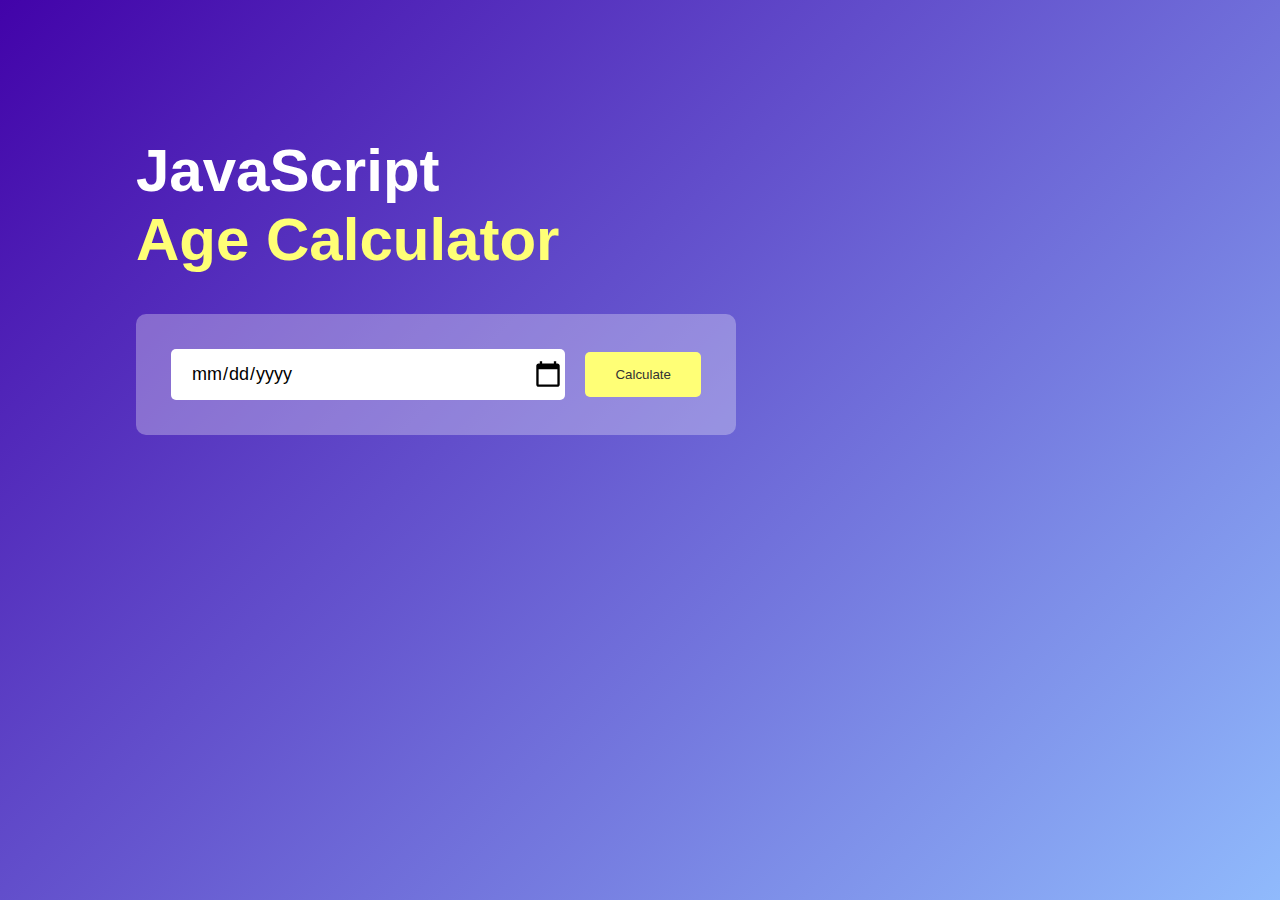
<file: age_calculator/index.html>
<!DOCTYPE html>
<html>

<head>
    <meta name="viewport" content="width=device-width,initial-scale=1.0">
    <title>Age Calculator</title>
    <link rel="stylesheet" href="style.css">
</head>

<body>
    <div class="container">
        <div class="calculator">
            <h1>JavaScript<br><span>Age Calculator</span></h1>
            <div class="input-box">
                <input type="date" id="date">
                <button onclick="calculateAge()">Calculate</button>
            </div>
            <p id="result"></p>
        </div>
    </div>


    <script>
    let userInput= document.getElementById("date");
    userInput.max = new Date().toISOString().split('T')[0];
    let result = document.getElementById("result");

    function calculateAge(){
        let birthDate = new Date(userInput.value);

        let d10 = new Date(birthDate);
        const d1 = d10.getDate();
        const m1 = d10.getMonth() + 1;
        const y1 = d10.getFullYear();

        let today = new Date();

        let d21 = new Date(today);
        const d2 = d21.getDate();
        const m2= d21.getMonth() + 1;
        const y2=d21.getFullYear();

        let d3,m3,y3;

        y3 = y2-y1;

        if(m2 >= m1)
        {
            m3 = m2 -m1;
        }
        else{
            y3--;
            m3 = 12 + m2- m1;
        }

        if(d2>=d1){
            d3= d2-d1;
        }
        else{
            m3--;
            d3= getDaysInMonth(y1,m1) + d2-d1;
        }

        if(m3<0)
        {
           m3=11;
           y3--
        }

        console.log(y3,m3,d3);
        result.innerHTML = `You are <span>${y3}</span> years, <span>${m3}</span> months, <span>${d3}</span> days old`;
    }

    function getDaysInMonth(year,month)
    {
        return new Date(year,month,0).getDate();
    }

    </script>
</body>
</html>
</file>
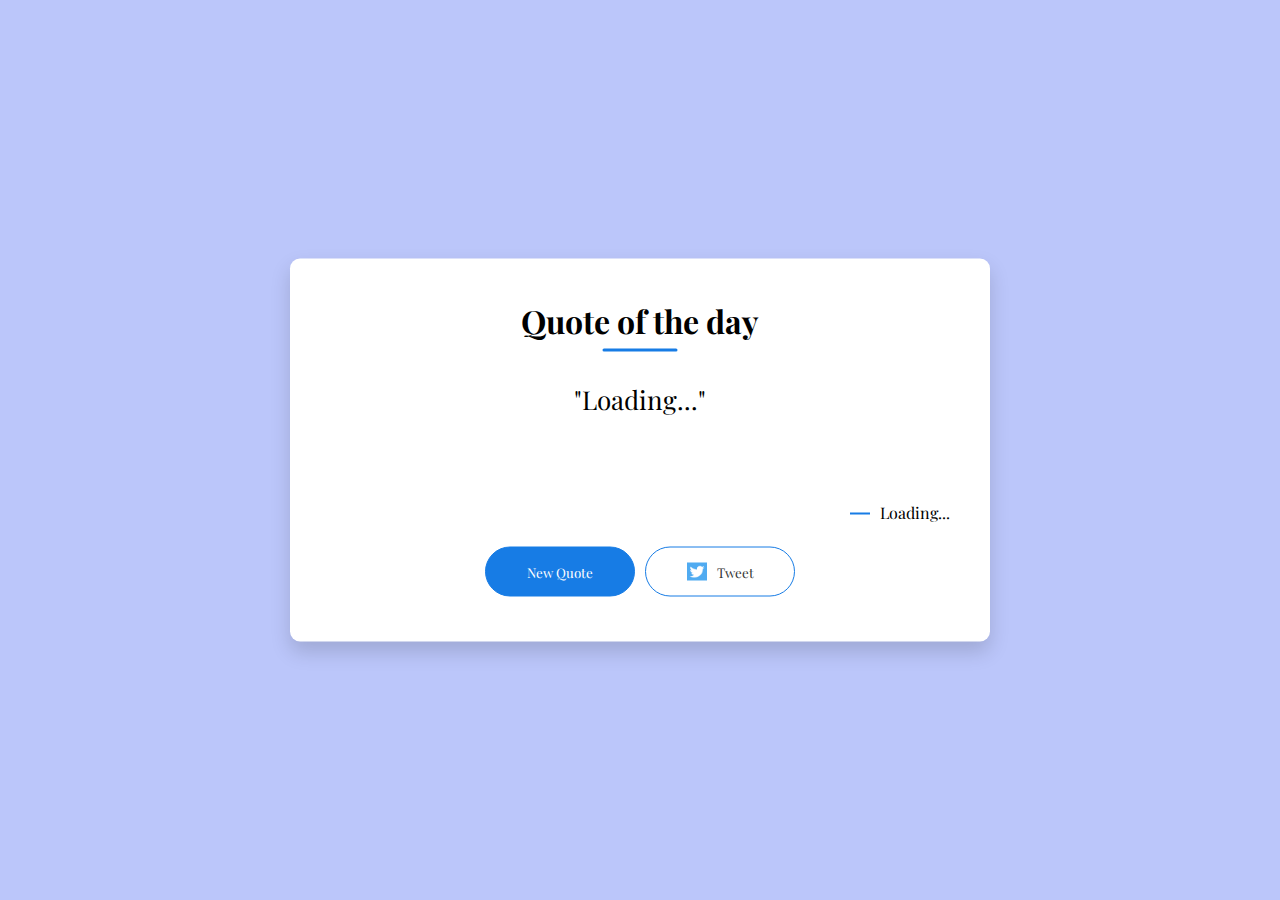
<file: daily-quote/index.html>
<!DOCTYPE html>
<html>

<head>
    <meta name="viewport" content="width=device-width,initial-scale=1.0">
    <title>Quote of the day</title>
    <link rel="stylesheet" href="style.css">
</head>

<body>
    <div class="quote-box">
        <h2>Quote of the day</h2>
        <blockquote id="quote">Loading...</blockquote>
        <span id="author">Loading...</span>
        <div>
            <button onclick="getQuote(api_url)">New Quote</button>
            <button onclick="tweet()"><img src="twitter.png">Tweet</button>
        </div>
    </div>

<script>

const quote = document.getElementById("quote");
const author = document.getElementById("author");
const api_url="https://api.quotable.io/quotes/random";

async function getQuote(url)
{
    const response = await fetch(url);
    var data = response.json();
    console.log(data);
    quote.innerHTML = data.content;
    author.innerHTML = data.author;
}

getQuote(api_url);

function tweet()
{
    window.open("https://twitter.com/intent/tweet?text=Hello%20world","Tweet Window","width: 400,height:400");
}

</script>
</body>

</html>
</file>
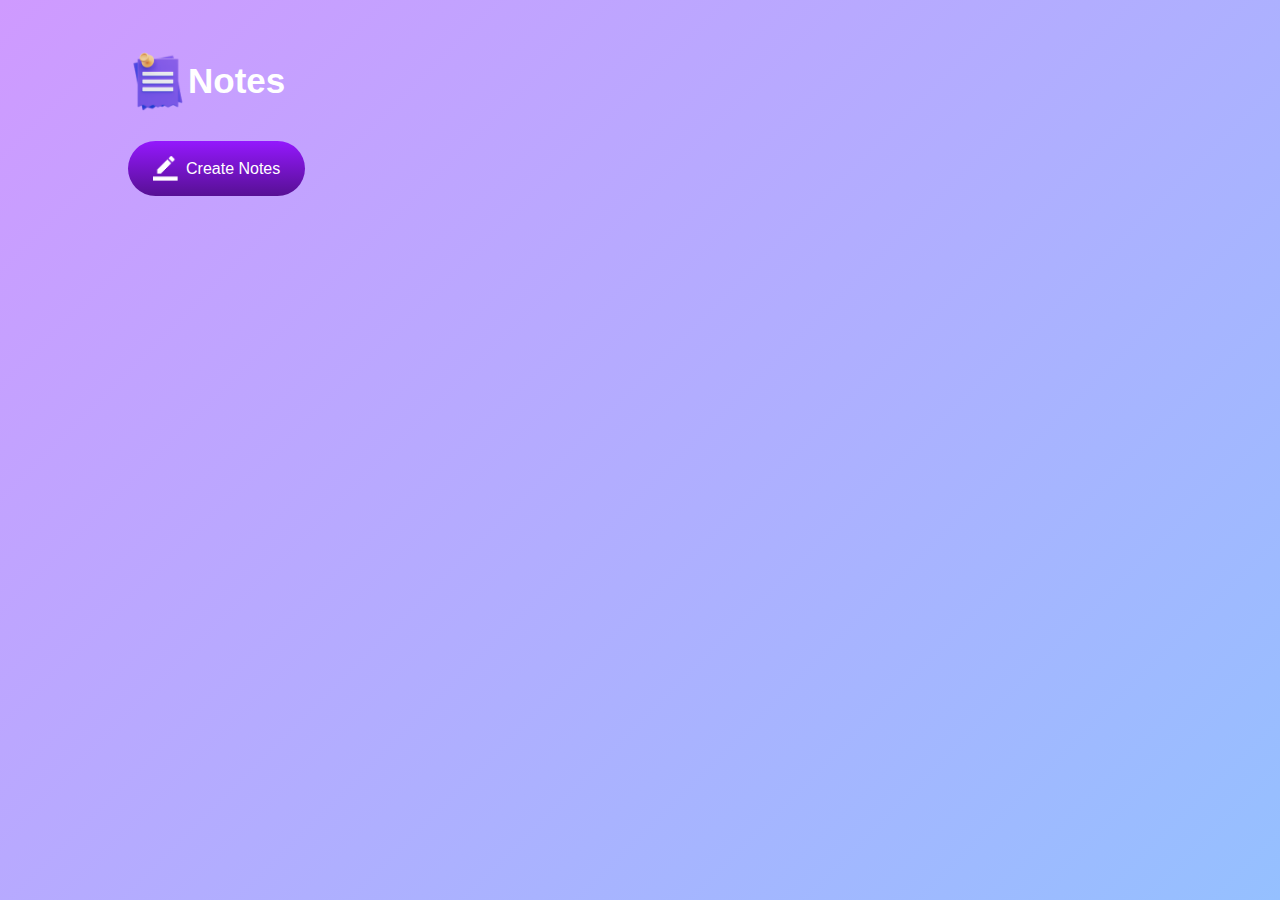
<file: notes-app/index.html>
<!DOCTYPE html>
<html>

<head>
    <meta name="viewport" content="width=device-width,initial-scale=1">
    <title>Notes App</title>
    <link rel="stylesheet" href="style.css">
</head>

<body>
    <div class="container">
        <h1><img src="images/notes.png" alt="">Notes</h1>
        <button class="btn"><img src="images/edit.png" alt="">Create Notes</button>
        <div class="notes-container">
            <!-- <p contenteditable="true" class="input-box">
                <img src="images/delete.png">
            </p> -->
        </div>
    </div>
    <script src="script.js"></script>
</body>

</html>
</file>
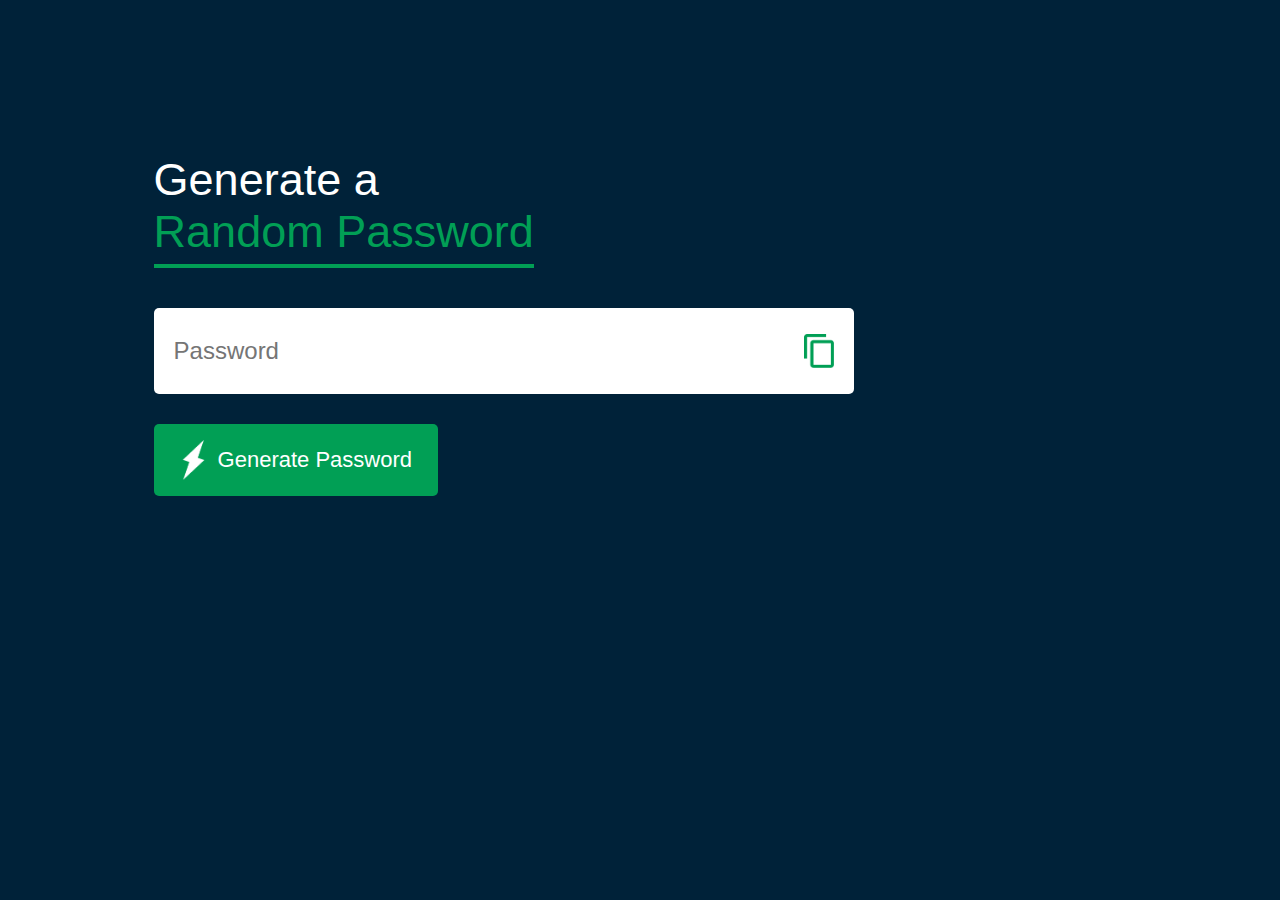
<file: password_generator/index.html>
<!DOCTYPE html>
<html>

<head>
    <meta name="viewport" content="width=device-width,initial-scale=1">
    <title>Random Password Generator</title>
    <link rel="stylesheet" href="style.css">
</head>

<body>
    <div class="container">
        <h1>Generate a  <br/> <span>Random Password</span></h1>
        <div class="display">
            <input type="text" id="password" placeholder="Password">
            <img src="images/copy.png" onclick="copyPassword()">
        </div>
        <button onclick="createPassword()"><img src="images/generate.png">Generate Password</button>
    </div>


    <script>
    const passwordBox = document.getElementById("password");
    const length = 12;

    const upperCase = "ABCDEFGHIJKLMNOPQRTUVWXYZ";
    const lowerCase = "abcdefghijklmnopqrstuvwxyz";
    const numbers = "0123456789";
    const symbol = "@#$%^&*()_+~|{}[]<>/-=";

    const allChars = upperCase + lowerCase + numbers + symbol;

    function createPassword()
    {
        let password="";
        password += upperCase[Math.floor(Math.random()* upperCase.length)]; // floor rounds down to the nearest integer
        password += lowerCase[Math.floor(Math.random() * lowerCase.length)];
        password += numbers[Math.floor(Math.random() * numbers.length)];
        password += symbol[Math.floor(Math.random() * symbol.length)];

        while(length>password.length)
        {
            password += allChars[Math.floor(Math.random() * allChars.length)];
        }

        passwordBox.value = password;
        //document.getElementById("password").Value = password;
    }


    function copyPassword()
    {
        passwordBox.select();
        document.execCommand("copy");
    }

    </script>
</body>

</html>
</file>
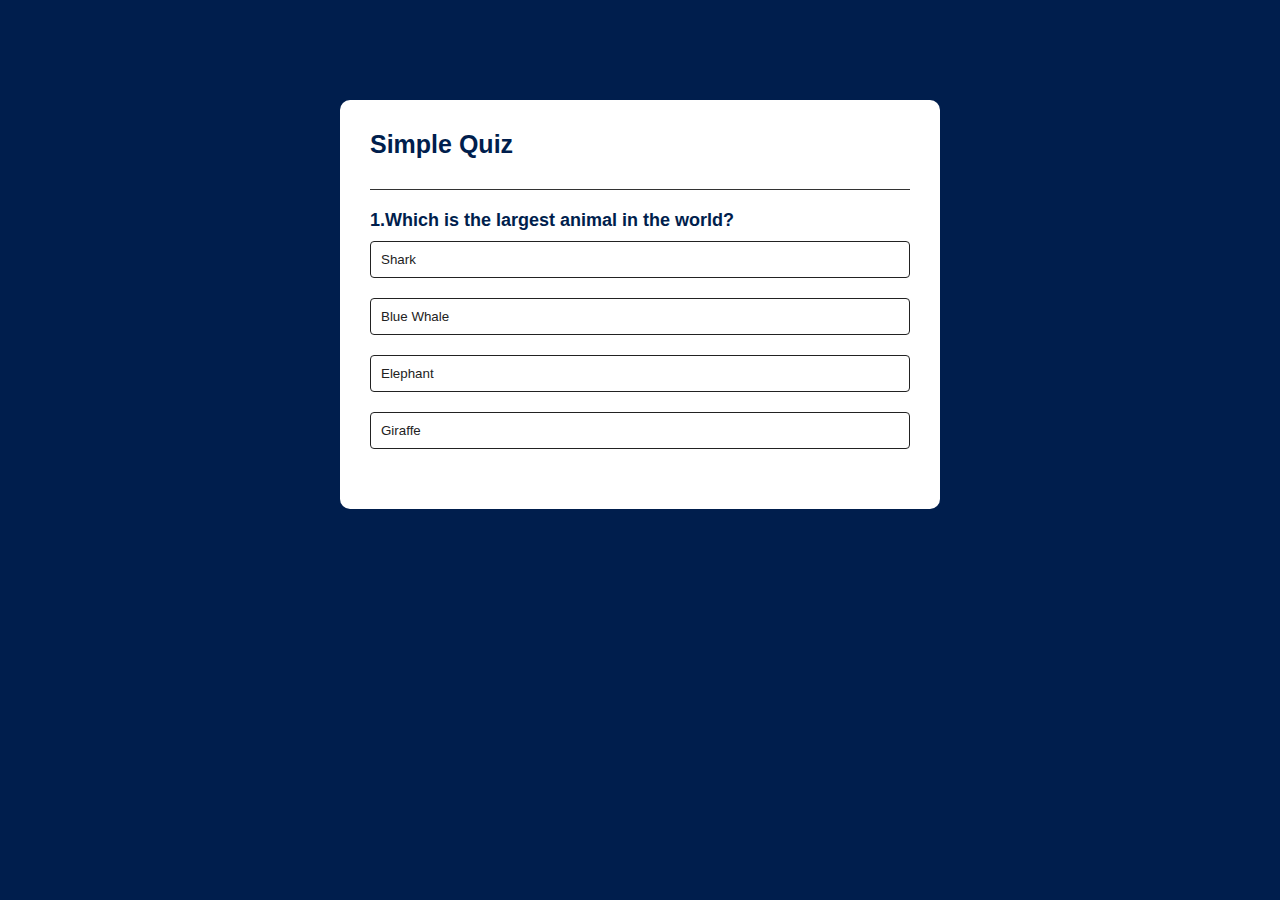
<file: quiz-app/index.html>
<!DOCTYPE html>
<html>

<head>
    <meta name="viewport" content="width=device-width,initial-scale=1.0">
    <title>Quiz-App</title>
    <link rel="stylesheet" href="style.css">
</head>
<body>
<div class="app">
    <h1>Simple Quiz</h1>
    <div class="quiz">
        <h2 id="question">Question goes here</h2>
        <div id="answer-buttons">
            <button class="btn">Answer 1</button>
            <button class="btn">Answer 2</button>
            <button class="btn">Answer 3</button>
            <button class="btn">Answer 4</button>
        </div>
        <button id="next-btn">Next</button>
    </div>
</div>
<script src="script.js"></script>
</body>
</html>
</file>
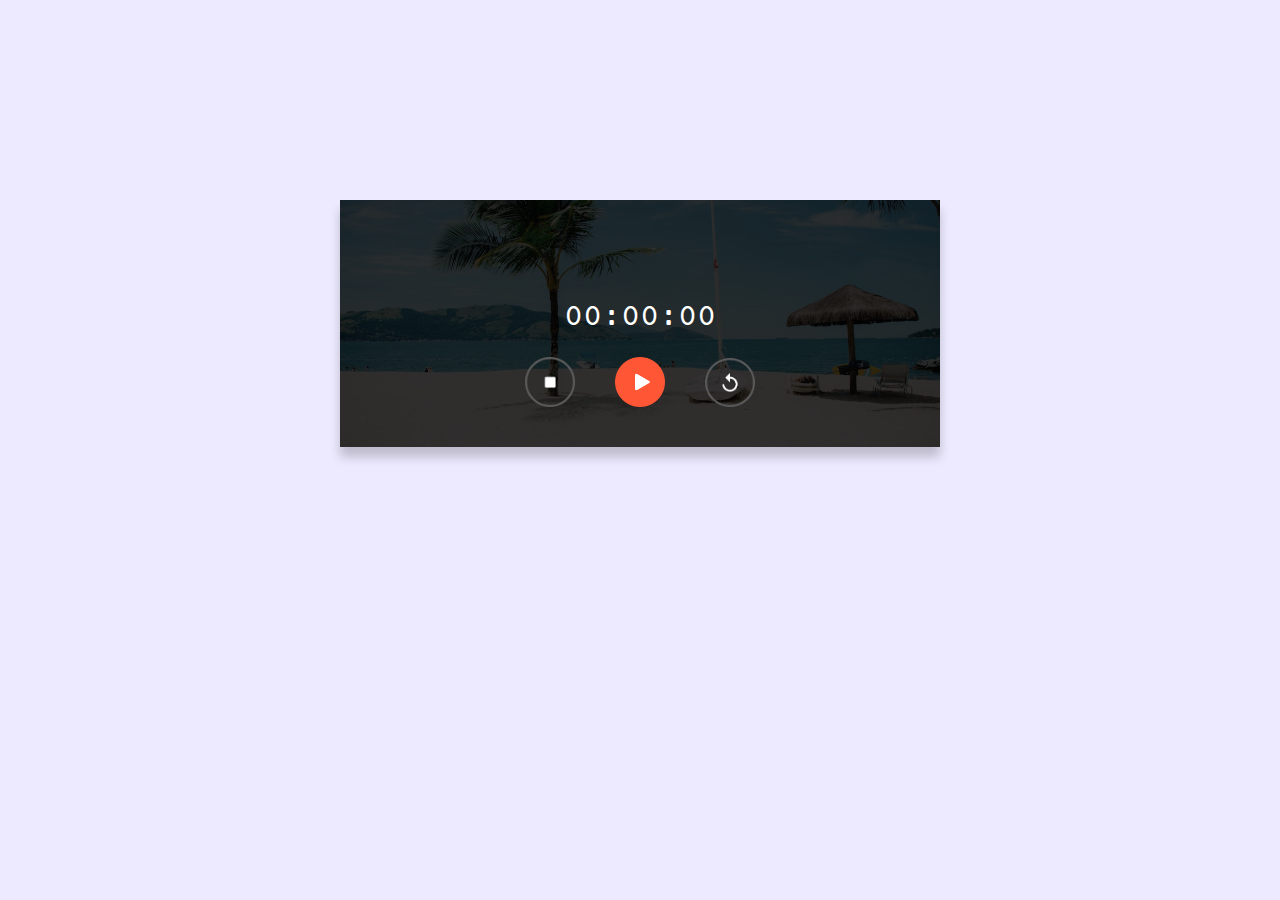
<file: stopwatch/index.html>
<!DOCTYPE html>
<html>
  <head>
    <meta name="viewport" content="width=device-width,initial-scale=1" />
    <title>Stopwatch</title>
    <link rel="stylesheet" href="style.css" />
  </head>

  <body>
    <div class="stopwatch">
      <h1 id="displayTime">00:00:00</h1>
      <div class="buttons">
        <img src="images/stop.png" onclick="watchStop()" />
        <img src="images/start.png" onclick="watchStart()"/>
        <img src="images/reset.png" onclick="watchReset()"/>
      </div>
    </div>

    <script>
      let [seconds, minutes, hours] = [0, 0, 0];
      let displayTime = document.getElementById("displayTime");
      let timer=null;
      
      function stopwatch() {
        seconds++;
        if(seconds==60)
        {
          seconds=0;
          minutes++;
          if(minutes==60)
          {
            minutes=0;
            hours++;
          }
        }

        let h = hours<10 ? "0" + hours : hours;
        let m = minutes<10 ? "0" + minutes : minutes;
        let s = seconds<10 ? "0" + seconds : seconds;


        displayTime.innerHTML = h + ":" + m + ":" + s; 
      }
       
      function watchStart(){
          if(timer!=null){
            clearInterval(timer);
          }
        timer = setInterval(stopwatch,1000);
      }

      function watchStop(){
        clearInterval(timer);
      }

      function watchReset(){
        clearInterval(timer);
        let [seconds, minutes, hours] = [0, 0, 0];
        displayTime.innerHTML ="00:00:00";
      }

    </script>
  </body>
</html>
</file>
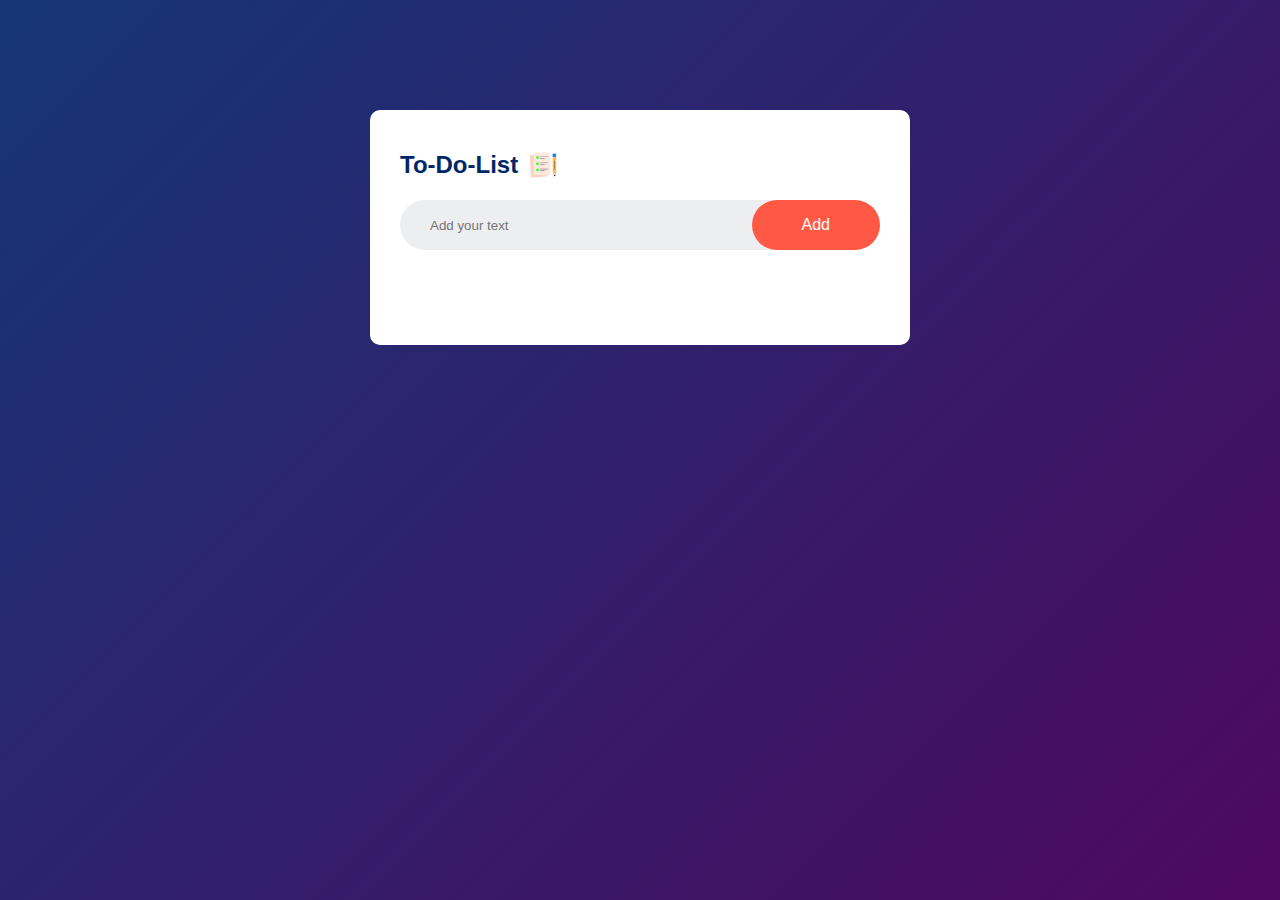
<file: to-do-list/index.html>
<!DOCTYPE html>
<html>

<head>
    <meta name="viewport" content="width=device-width,initial-scale=1">
    <title>to-do-list</title>
    <link rel="stylesheet" href="style.css">
</head>

<body>
    <div class="container">
        <div class="todo-app">
            <h2>To-Do-List <img src="images/icon.png"></h2>
            <div class="row">
                <input type="text" id="input-box" placeholder="Add your text">
                <button onclick="addTask()">Add</button>
            </div>

            <ul id="list-container">
             <!-- <li class="checked">Task 1</li>
             <li>Task 2</li>
             <li>Task 3</li> -->
            </ul>
        </div>
    </div>
    <script src="script.js"></script>
</body>

</html>
</file>
<file: age_calculator/style.css>
*{
    margin:0;
    padding:0;
    font-family: 'Poppins',sans-serif;
    box-sizing: border-box;
}

.container{
    width:100%;
    min-height:100vh;
    background: linear-gradient(135deg,#4203a9,#90bafc);
    color: #fff;
    padding:10px;
}

.calculator{
    width:100%;
    max-width: 600px;
    margin-left: 10%;
    margin-top:10%;
}

.calculator h1{
    font-size: 60px;
}

.calculator h1 span{
    color: #ffff76;
}

.input-box{
    margin: 40px 0;
    padding: 35px;
    border-radius: 10px;
    background: rgba(255,255,255,0.3);
    display:flex;
    align-items:center;
}

.input-box input{
    flex: 1;
    margin-right: 20px;
    padding: 14px 20px;
    border: 0;
    outline: 0;
    font-size : 18px;
    border-radius: 5px;
    position: relative;
}

.input-box button{
    background:#ffff76;
    border: 0;
    outline: 0;
    padding: 15px 30px;
    border-radius: 5px;
    font-weight: 500;
    color: #333;
    cursor: pointer;
}

.input-box input::-webkit-calendar-picker-indicator{
    top:0;
    left: 0;
    right: 0;
    bottom: 0;
    width: auto;
    height: auto;
    position: absolute;
    background-position: calc(100%);
    background-size: 30px;
    cursor: pointer;
}

result{
    font-size: 20px;
}

result span{
    color: #ffff76;
}
</file>
<file: daily-quote/style.css>
@import url('https://fonts.googleapis.com/css2?family=Playfair+Display:ital,wght@0,400..900;1,400..900&family=Playfair:ital,opsz,wght@0,5..1200,300..900;1,5..1200,300..900&display=swap');

*{
    margin:0;
    padding:0;
    font-family: 'Playfair Display',serif;
    box-sizing: border-box;
}

body{
    background: #bbc6fa;
}

.quote-box{
    background: #fff;
    width: 700px;
    position: absolute;
    top:50%;
    left: 50%;
    transform: translate(-50%,-50%);
    padding: 40px;
    border-radius: 10px;
    text-align: center;
    box-shadow: 0 10px 20px 0px rgba(0,0,0,0.15);
}

.quote-box h2{
font-size: 32px;
margin-bottom: 40px;
position: relative;
}

.quote-box h2::after{
    content: '';
    width: 75px;
    height:3px;
    border-radius: 3px;
    background: rgb(23,124,229);
    position: absolute;
    bottom: -10px;
    left: 50%;
    transform: translate(-50%);
}

.quote-box blockquote{
    font-size: 26px;
    min-height: 110px;
}

.quote-box blockquote::before,.quote-box blockquote::after{
    content: '"';
}

.quote-box span{
    display: block;
    margin-top: 10px;
    float: right;
    position: relative;
}

.quote-box span::before{
    content: '';
    width: 20px;
    height: 2px;
    background: rgb(23,124,229);
    position: absolute;
    top:50%;
    left: -30px;
}

.quote-box div{
    width: 100%;
    margin-top: 50px;
    display: flex;
    justify-content: center;
}

.quote-box button{
    background: rgb(23,124,229);
    color: #fff;
    border-radius: 25px;
    border: 1px solid rgb(23,124,229);
    width:150px;
    height: 50px;
    display: flex;
    align-items: center;
    justify-content: center;
    margin: 5px;
    cursor: pointer;
}

.quote-box img{
    width: 20px;
    margin-right: 10px;
}

.quote-box button:nth-child(2)
{
    background: transparent;
    color:#333;
}
</file>
<file: notes-app/style.css>
*{
    margin:0;
    padding:0;
    font-family: 'Poppins',sans-serif;
    box-sizing: border-box;
}

.container{
    width: 100%;
    min-height: 100vh;
    background: linear-gradient(135deg,#cf9aff,#95c0ff);
    color:#fff;
    padding-top: 4%;
    padding-left: 10%;
}

.container h1{
    display: flex;
    align-items: center;
    font-size: 35px;
    font-weight: 600;
}

.container h1 img{
    width: 60px;
}

.container button img{
    width: 25px;
    margin-right: 8px;
}

.container button{
    display: flex;
    align-items: center;
    background: linear-gradient(#9418fd,#571094);
    color: #fff;
    font-size: 16px;
    outline: 0;
    border: 0;
    border-radius: 40px;
    padding: 15px 25px;
    margin: 30px 0 20px;
    cursor: pointer;
}

.input-box{
    position: relative;
    width: 100%;
    max-width: 500px;
    min-height: 150px;
    background: #fff;
    color: #333;
    padding: 20px;
    margin: 20px 0;
    outline: none;
    border-radius: 5px;
}

.input-box img{
width: 25px;
position: absolute;
bottom: 15px;
right: 15px;
cursor: pointer;
}
</file>
<file: password_generator/style.css>
*{
    margin:0;
    padding:0;
    font-family: 'Poppins',sans-serif;
    box-sizing: border-box;
}

body{
    background: #002239;
    color:#fff;
}

.container{
    margin: 12%;
    width: 90%;
    max-width: 700px;
}

.display{
    width: 100%;
    margin-top: 50px;
    margin-bottom: 30px;
    background: #fff;
    color: #333;
    display: flex;
    align-items: center;
    justify-content:space-between;
    padding: 26px 20px;
    border-radius: 5px;
}

.container h1{
font-weight: 500;
font-size: 45px;

}

.container h1 span{
    color:#019f55;
    border-bottom: 4px solid #019f55;
    padding-bottom: 7px;
}

.display img{
    width: 30px;
    cursor: pointer;
}

.display input{
    border: 0;
    outline: 0;
    font-size: 24px;
}

.container button img{
    width: 28px;
    margin-right: 10px;
}

.container button{
    border: 0;
    outline: 0;
    background: #019f55;
    color: #fff;
    font-size: 22px;
    font-weight: 300;
    display: flex;
    align-items: center;
    justify-content: center;
    padding: 16px 26px;
    border-radius: 5px;
    cursor: pointer;
    }
</file>
<file: quiz-app/style.css>
*{
    margin:0;
    padding:0;
    font-family:'Poppins',sans-serif;
    box-sizing: border-box;
}

body{
background: #001e4d;
}

.app{
    background: #fff;
    width: 90%;
    max-width: 600px;
    margin: 100px auto 0;
    border-radius: 10px;
    padding: 30px;
}

.app h1{
    font-size: 25px;
    color:#001e4d;
    font-weight: 600;
    border-bottom: 1px solid #333;
    padding-bottom: 30px;
}

.quiz{
    padding: 20px 0;
}

.quiz h2{
    font-size: 18px;
    color:#001e4d;
    font-weight: 600;
}

.btn{
    background: #fff;
    color: #222;
    font-weight: 500;
    width: 100%;
    border:1px solid #222;
    padding: 10px;
    margin: 10px 0;
    text-align: left;
    border-radius: 4px;
    cursor: pointer;
}

.btn:hover:not([disabled]){
    background: #222;
    color:#fff;
}

.btn:disabled{
    cursor: no-drop;
}

#next-btn{
    background: #001e4d;
    color: #fff;
    font-weight: 500;
    width: 150px;
    border: 0;
    padding: 10px;
    margin:20px auto 0;
    border-radius: 4px;
    cursor: pointer;
    display: none;
}

.correct{
    background: #9aeabc;
}

.incorrect{
    background: #ff9393;
}
</file>
<file: stopwatch/style.css>
@import url('https://fonts.googleapis.com/css2?family=Courier+Prime:ital@1&display=swap');

/* *{
    margin:0;
    padding:0;
    font-family: 'Poppins',sans-serif;
    box-sizing: border-box;
} */

body{
    background: #edeaff;
    font-family: "Courier Prime", monospace;
}

.stopwatch{
    width: 90%;
    max-width: 600px;
    background-image: linear-gradient(rgba(0,0,0,0.8),rgba(0,0,0,0.8)),url(images/background.png);
    background-size: cover;
    background-position: center;
    text-align: center;
    padding: 40px 0;
    color:#fff;
    margin: 200px auto 0;
    box-shadow: 0 10px 10px rgba(0,0,0,0.2);
}

.stopwatch h1{
    margin-top: 60px;
    font:64px;
    font-weight: 300;
}

.buttons{
    display: flex;
    align-items: center;
    justify-content: center;
}
.buttons img{
    width: 50px;
    margin:0 20px;
    cursor: pointer;
}

.buttons img::nth-child(2){
    width: 80px;
}
</file>
<file: to-do-list/style.css>
*{
    margin:0;
    padding:0;
    font-family: 'Poppins',sans-serif;
    box-sizing: border-box;
}

.container{
    width: 100%;
    min-height: 100vh;
    background: linear-gradient(135deg,#153677,#4e085f);
    padding: 10px;
}

.todo-app{
    width: 100%;
    max-width: 540px;
    background: #fff;
    margin: 100px auto 20px;
    padding: 40px 30px 70px;
    border-radius: 10px;
}

.todo-app h2{
    color:#002765;
    display: flex;
    align-items: center;
    margin-bottom: 20px;
}

.todo-app h2 img{
    width: 30px;
    margin-left: 10px;
}

.row{
    display: flex;
    align-items: center;
    justify-content: space-between;
    background: #edeef0;
    border-radius: 30px;
    padding-left: 20px;
    margin-bottom: 25px;
}

input{
    flex: 1;
    border: none;
    outline: none;
    background:transparent;
    padding: 10px;
    font-weight: 14px;
}

button{
    border: none;
    outline:none;
    padding: 16px 50px;
    background: #ff5945;
    color: #fff;
    font-size: 16px;
    cursor: pointer;
    border-radius: 40px;
}

ul li{
    list-style: none;
    font-size: 17px;
    padding: 17px 8px 12px 50px;
    user-select: none;
    cursor: pointer;
    position: relative;
}


ul li::before{
    content: '';
    position: absolute;
    height: 28px;
    width: 28px;
    border-radius: 50%;
    background-image: url(images/unchecked.png);
    background-size: cover;
    background-position: center;
    top:12px;
    left: 8px;
}

ul li.checked{
    color: #555;
    text-decoration: line-through;
}

ul li.checked::before{
    background-image: url(images/checked.png);
}

ul li span{
    position: absolute;
    right: 0;
    top:5px;
    width: 40px;
    height: 40px;
    font-size: 20px;
    color:#555;
    line-height: 40px;
    text-align: center;
    border-radius: 50%;
}

ul li span:hover
{
    background: #edeef0;
}
</file>
